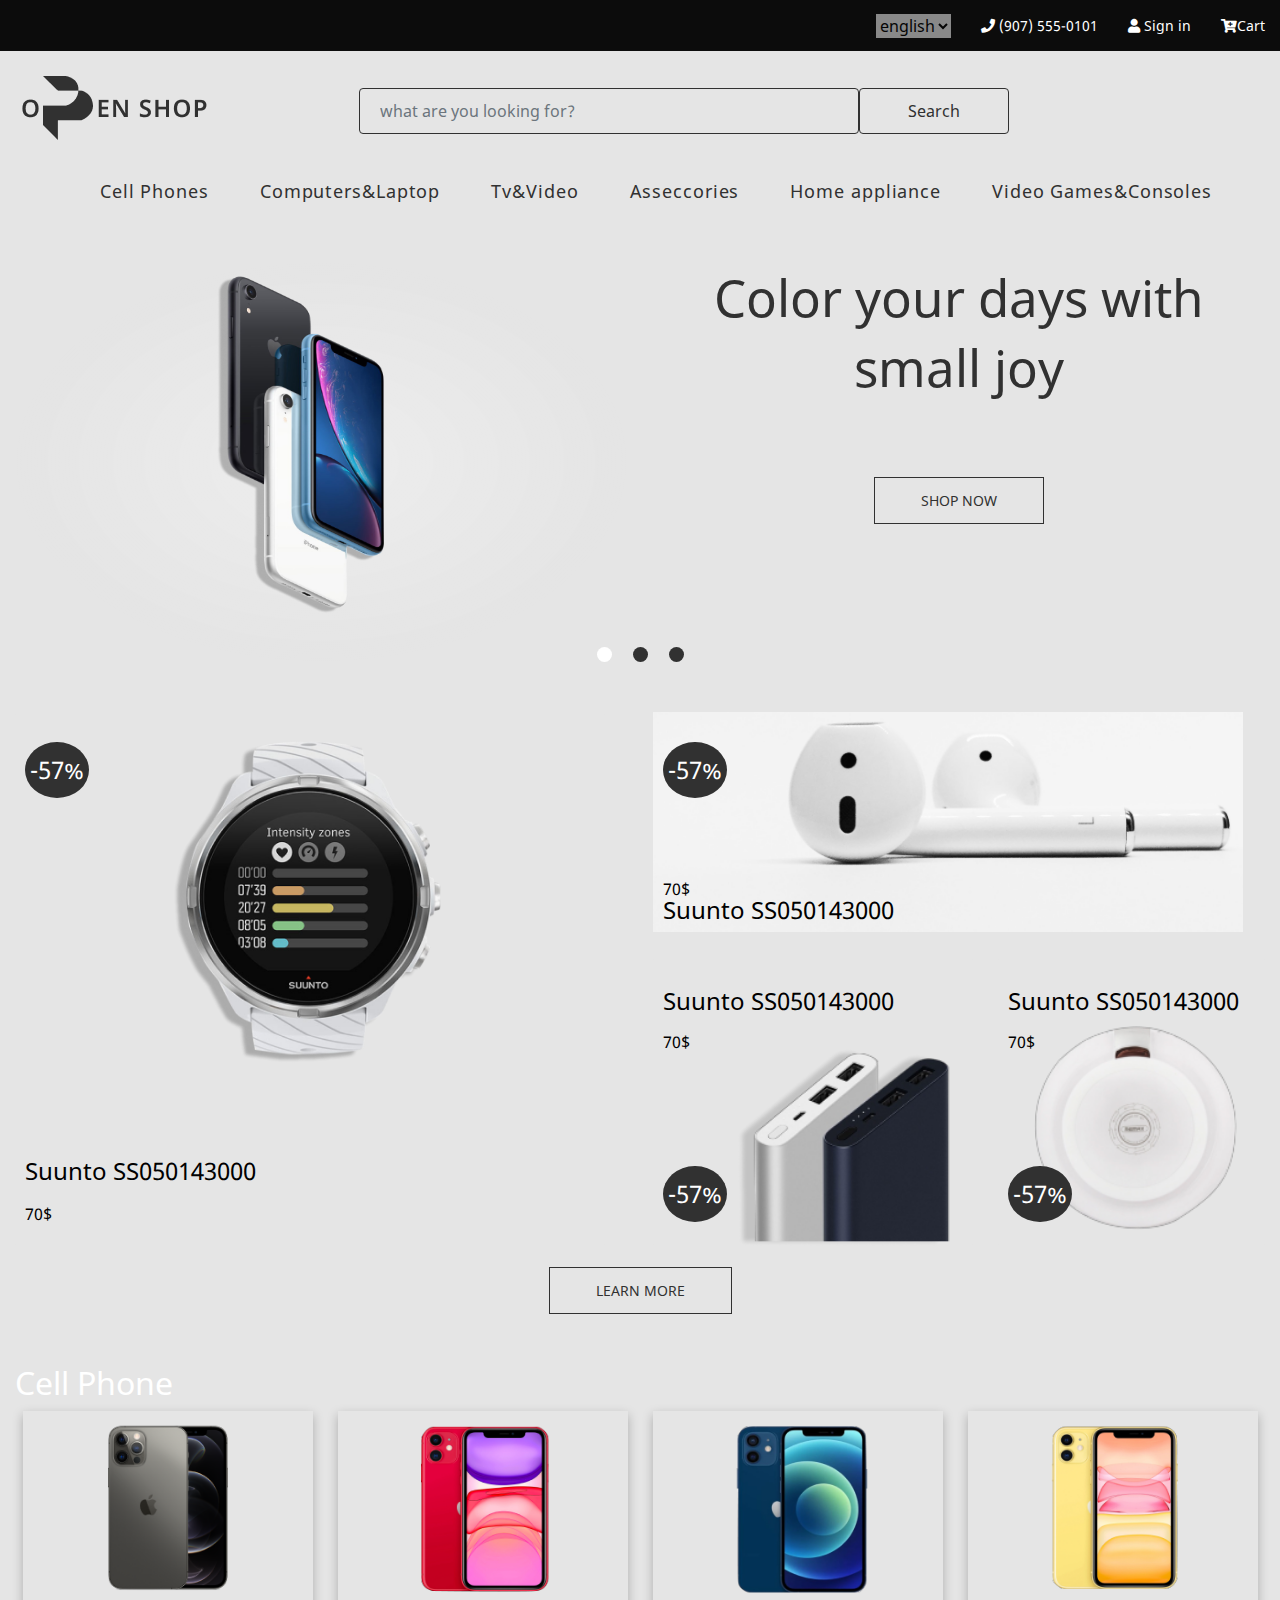
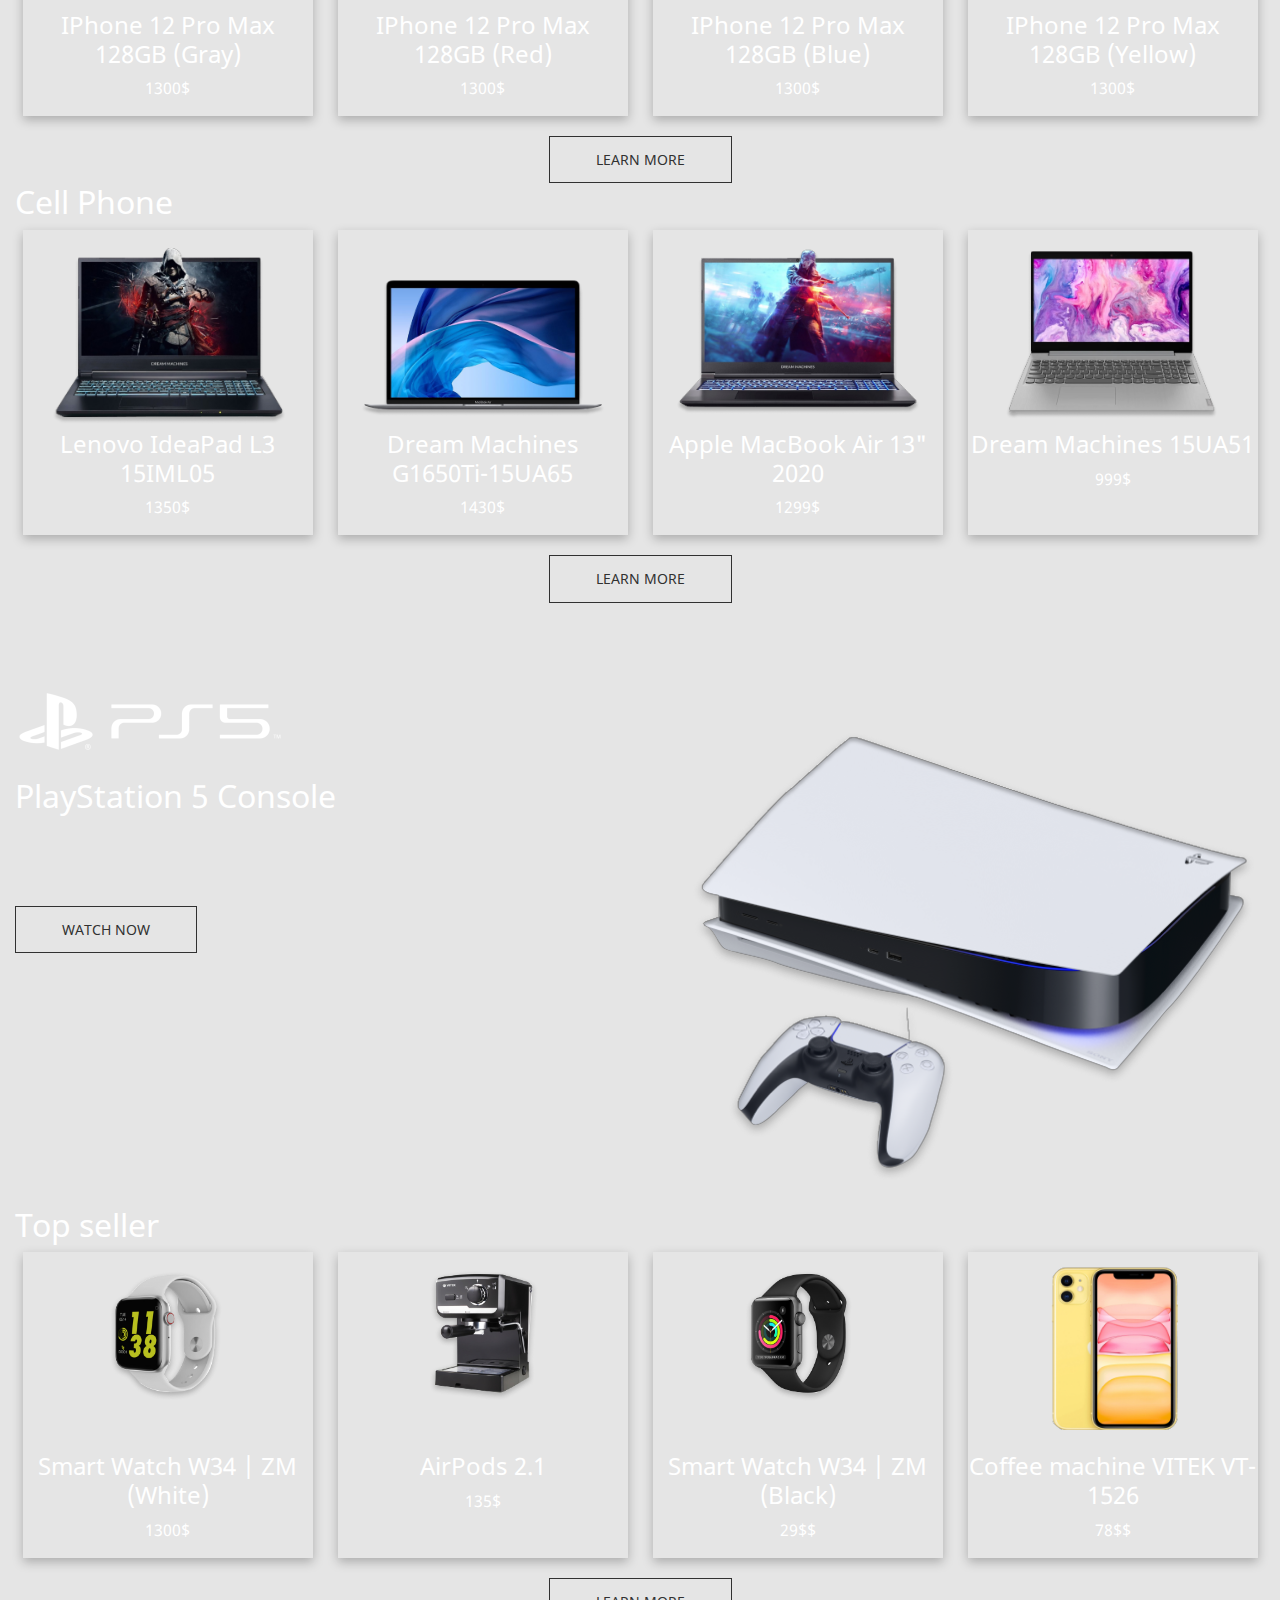
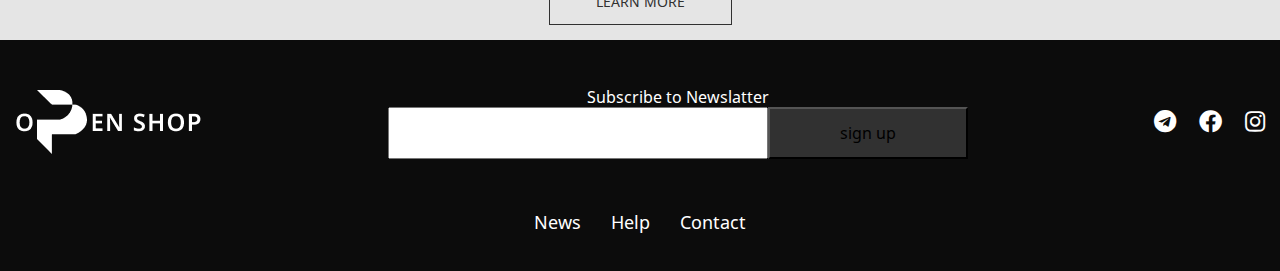
<file: index.html>
<!DOCTYPE html>
<html lang="ru">

<head>
    <meta charset="UTF-8">
    <meta http-equiv="X-UA-Compatible" content="IE=edge">
    <meta name="viewport" content="width=device-width, initial-scale=1.0">
    <title>Open shop</title>
    <link rel="stylesheet" href="libs/bootstrap.css">
    <link rel="stylesheet" href="css/sytle.css">
    <link rel="stylesheet" href="css/all.min.css">
    <link rel="stylesheet" href="css/media.css">
    <link rel="stylesheet" href="Phone.html">
</head>

<body>

    <div class="reklama">
        <div class="menu"></div>
        <div class="container">
            <ul class="rek__item">
                <li class="rek__list">
                    <select class="rek__lou" name="" id="">
                        <option value="">english</option>
                        <option value="">rus</option>
                        <option value="">uzb</option>
                    </select>
                </li>
                <li class="rek__list">
                    <a href="tel:9312665031" class="rek__link"> <i class="fas fa-phone"></i> (907) 555-0101</a>
                </li>
                <li class="rek__list">
                    <a href="#!" class="rek__link"><i class="fas fa-user"></i> Sign in </a>
                </li>
                <li class="rek__list">
                    <a href="./card.html" class="rek__link"><i class="fas fa-cart-plus"></i>Cart</a>
                </li>
            </ul>
        </div>
    </div>

    <header class="header">
        <div class="container header__container">
            <div class="header__content">
                <a href="index.html" class="header__logo"></a>
                <form class="header__form d-flex">
                    <input class="form-control header__seorch" type="search" placeholder="what are you looking for?"
                        aria-label="Search">
                    <button class="btn header__seorch-btn" type="submit">Search</button>
                </form>
            </div>
            <nav class="header__nav">
                <ul class="header__list">
                    <div class="dropdown header__dropdown ">
                        <button class="btn header__link show" type="button" id="dropdownMenuButton1"
                            data-bs-toggle="dropdown" aria-expanded="false">
                            Cell Phones
                        </button>
                        <ul class="dropdown-menu" aria-labelledby="dropdownMenuButton1">
                            <li><a class="dropdown-item" href="#">Action</a></li>
                            <li><a class="dropdown-item" href="#">Something else</a></li>
                        </ul>
                    </div>
                    <div class="dropdown header__dropdown">
                        <button class="btn header__link" type="button" id="dropdownMenuButton2"
                            data-bs-toggle="dropdown" aria-expanded="false">
                            Computers&Laptop
                        </button>
                        <ul class="dropdown-menu" aria-labelledby="dropdownMenuButton1">
                            <li><a class="dropdown-item" href="Phone.html">Phone</a></li>
                            <li><a class="dropdown-item" href="#">Another action</a></li>
                            <li><a class="dropdown-item" href="#">Another action</a></li>
                            <li><a class="dropdown-item" href="#">Something else</a></li>
                        </ul>
                    </div>
                    <div class="dropdown header__dropdown">
                        <button class="btn header__link" type="button" id="dropdownMenuButton3"
                            data-bs-toggle="dropdown" aria-expanded="false">
                            Tv&Video
                        </button>
                        <ul class="dropdown-menu" aria-labelledby="dropdownMenuButton1">
                            <li><a class="dropdown-item" href="#">Action</a></li>
                            <li><a class="dropdown-item" href="#">Another action</a></li>
                        </ul>
                    </div>
                    <div class="dropdown header__dropdown">
                        <button class="btn header__link" type="button" id="dropdownMenuButton4"
                            data-bs-toggle="dropdown" aria-expanded="false">
                            Asseccories
                        </button>
                        <ul class="dropdown-menu" aria-labelledby="dropdownMenuButton1">
                            <li><a class="dropdown-item" href="#">Action</a></li>
                            <li><a class="dropdown-item" href="#">Another action</a></li>
                            <li><a class="dropdown-item" href="#">Something el</a></li>
                        </ul>
                    </div>
                    <div class="dropdown header__dropdown">
                        <button class="btn header__link" type="button" id="dropdownMenuButton5"
                            data-bs-toggle="dropdown" aria-expanded="false">
                            Home appliance
                        </button>
                        <ul class="dropdown-menu" aria-labelledby="dropdownMenuButton1">
                            <li><a class="dropdown-item" href="#">Action</a></li>
                            <li><a class="dropdown-item" href="#">Another action</a></li>
                            <li><a class="dropdown-item" href="#">Something else</a></li>
                        </ul>
                    </div>
                    <div class="dropdown header__dropdown">
                        <button class="btn header__link" type="button" id="dropdownMenuButton6"
                            data-bs-toggle="dropdown" aria-expanded="false">
                            Video Games&Consoles
                        </button>
                        <ul class="dropdown-menu" aria-labelledby="dropdownMenuButton1">
                            <li><a class="dropdown-item" href="#">Action</a></li>
                            <li><a class="dropdown-item" href="#">Another action</a></li>
                            <li><a class="dropdown-item" href="#">Something els</a></li>
                        </ul>
                    </div>
                </ul>
            </nav>
        </div>
    </header>

    <main>
        
        
        <section class="carousel">
            <div class="container ">
                <div id="carouselExampleIndicators" class="carousel align-center text-center row slide "
                    data-bs-ride="carousel">
                    <div class="col-md-6 justify-content-md-center col-8">
                        <div class="carousel-inner">
                            <div class="carousel-item active">
                                <img src="images/carosel-tel.png" class="carousel__img d-block w-100" alt="...">
                            </div>
                            <div class="carousel-item">
                                <img src="images/carosel-wach.png" class="carousel__img d-block w-100" alt="...">
                            </div>
                            <div class="carousel-item">
                                <img src="images/carosel-tel.png" class="carousel__img d-block w-100" alt="...">
                            </div>
                        </div>
                    </div>
                    <div class="carousel-indicators carousel__indicators justify-content-center">
                        <button type="button" data-bs-target="#carouselExampleIndicators" data-bs-slide-to="0"
                            class="active carousel__indicators-dots" aria-current="true" aria-label="Slide 1"></button>
                        <button type="button" data-bs-target="#carouselExampleIndicators" data-bs-slide-to="1"
                            aria-label="Slide 2" class="carousel__indicators-dots"></button>
                        <button type="button" data-bs-target="#carouselExampleIndicators" data-bs-slide-to="2"
                            aria-label="Slide 3" class="carousel__indicators-dots"></button>
                    </div>
                    <div class="col-6">
                        <div class="carousel__titles">
                            <h1 class="carousel__title">Color your days with small joy</h1>
                            <a href="#!" class="carousel__link all-btn">SHOP NOW</a>
                        </div>
                    </div>
                </div>
            </div>
        </section>
        <section class="acsesuar">
            <div class="container">
               

                <div class="acsesuar__content">
                    <a href="#" class="acsesuar__images">
                        <img src="images/saot.png" class="acsesuar__img " alt="">
                        <span>-57%</span>
                        <h4>Suunto SS050143000</h4>
                        <p>70$</p>
                    </a>
                    <a href="#" class="acsesuar__images">
                        <img src="images/naushnik.png" class="acsesuar__img" alt="">
                        <span>-57%</span>
                        <h4>Suunto SS050143000</h4>
                        <p>70$</p>
                    </a>

                    <a href="#" class="acsesuar__images">
                        <img src="images/batareka.png" class="acsesuar__img" alt="">
                        <span>-57%</span>
                        <h4>Suunto SS050143000</h4>
                        <p>70$</p>
                    </a>
                    <a href="#" class="acsesuar__images">
                        <img src="images/poverB.png" class="acsesuar__img" alt="">
                        <span>-57%</span>
                        <h4>Suunto SS050143000</h4>
                        <p>70$</p>
                    </a>

                </div>
                <a href="#" class="acsesuar__btn all-btn">LEARN MORE</a>
            </div>
        </section>

        <section class="CellPhone">
            <div class="container">
                <h2 class="CallPhone__title">Cell Phone</h2>
                <div class="CellPhone__content">
                    <div class="CellPhone__cards">
                        <a href="#" class="CellPhone__card">
                            <img src="images/phone app (1).png" alt="">
                            <h4>IPhone 12 Pro Max 128GB (Gray)</h4>
                            <p>1300$</p>
                        </a>
                        <a href="#" class="CellPhone__card">
                            <img src="images/phone app (2).png" alt="">
                            <h4>IPhone 12 Pro Max 128GB (Red)</h4>
                            <p>1300$</p>
                        </a>
                        <a href="#" class="CellPhone__card">
                            <img src="images/phone app (3).png" alt="">
                            <h4>IPhone 12 Pro Max 128GB (Blue)</h4>
                            <p>1300$</p>
                        </a>
                        <a href="#" class="CellPhone__card">
                            <img src="images/phone app (4).png" alt="">
                            <h4>IPhone 12 Pro Max 128GB (Yellow)</h4>
                            <p>1300$</p>
                        </a>
                    </div>
                </div>
                <a href="#" class="CellPhone__btn all-btn">LEARN MORE</a>
            </div>

        </section>
        <section class="ComputersLaptop">
            <div class="container">
                <h2 class="CallPhone__title">Cell Phone</h2>
                <div class="CellPhone__cards">
                    <a href="#" class="CellPhone__card">
                        <img src="images/noutbokk (1).png" alt="">
                        <h4>Lenovo IdeaPad L3 15IML05</h4>
                        <p>1350$</p>
                    </a>
                    <a href="#" class="CellPhone__card">
                        <img src="images/noutbokk (2).png" alt="">
                        <h4>Dream Machines G1650Ti-15UA65</h4>
                        <p>1430$</p>
                    </a>
                    <a href="#" class="CellPhone__card">
                        <img src="images/noutbokk (3).png" alt="">
                        <h4>Apple MacBook Air 13" 2020</h4>
                        <p>1299$</p>
                    </a>
                    <a href="#" class="CellPhone__card">
                        <img src="images/noutbokk (4).png" alt="">
                        <h4>Dream Machines 15UA51</h4>
                        <p>999$</p>
                    </a>
                </div>
                <a href="#" class="CellPhone__btn all-btn">LEARN MORE</a>
            </div>

        </section>

        <section class="PlayStation">
            <div class="container">
                <div class="PlayStation__list">
                    <div class="PlayStation__item-left">
                        <img src="images/plestteshin title.png" alt="">
                        <h2>PlayStation 5 Console</h2>
                        <a class="all-btn" href="#">WATCH NOW</a>
                    </div>
                    <img class="PlayStation__item-pvr" src="images/paystation.png" alt="">
                </div>
            </div>
        </section>

        <section class="ComputersLaptop">
            <div class="container">
                <h2 class="CallPhone__title">Top seller</h2>
                <div class="CellPhone__cards">
                    <a href="#" class="CellPhone__card">
                        <img src="images/saotlar (1).png" alt="">
                        <h4>Smart Watch W34 | ZM (White)</h4>
                        <p>1300$</p>
                    </a>
                    <a href="#" class="CellPhone__card">
                        <img src="images/saotlar (2).png" alt="">
                        <h4>AirPods 2.1</h4>
                        <p>135$</p>
                    </a>
                    <a href="#" class="CellPhone__card">
                        <img src="images/saotlar (3).png" alt="">
                        <h4>Smart Watch W34 | ZM (Black)</h4>
                        <p>29$$</p>
                    </a>
                    <a href="#" class="CellPhone__card">
                        <img src="images/phone app (4).png" alt="">
                        <h4>Coffee machine VITEK VT-1526</h4>
                        <p>78$$</p>
                    </a>
                </div>
                <a href="#" class="CellPhone__btn all-btn">LEARN MORE</a>
            </div>

        </section>

        <section class="footer top-50px">
            <div class="container">
                <div class="footer__content text-sm-center flex-wrap d-flex align-items-center justify-content-between">
                    <a href="#" class="logo"><img src="images/Logo.png" alt=""></a>     
                    <div class="footer___wrap">
                        <p>Subscribe to Newslatter</p>
                      <form class="form" action="">
                           <input class="inp" type="text">
                           <button type="#">sign up</button>               
                      </form>
                  </div> 
                  <div class="footer__icon">
                    <i class="fab fa-telegram"></i>
                    <i class="fab fa-facebook"></i>
                    <i class="fab fa-instagram"></i>
                  </div>
                </div>

                <div class="footer__links">
                    <a href="#" class="footer__btn">News</a>
                    <a href="#" class="footer__btn">Help</a>
                    <a href="#" class="footer__btn">Contact</a>
                </div>
            </div>
        </section>

    </main>

</body>
<script src="libs/bootstrap.js"></script>

</html>
</file>
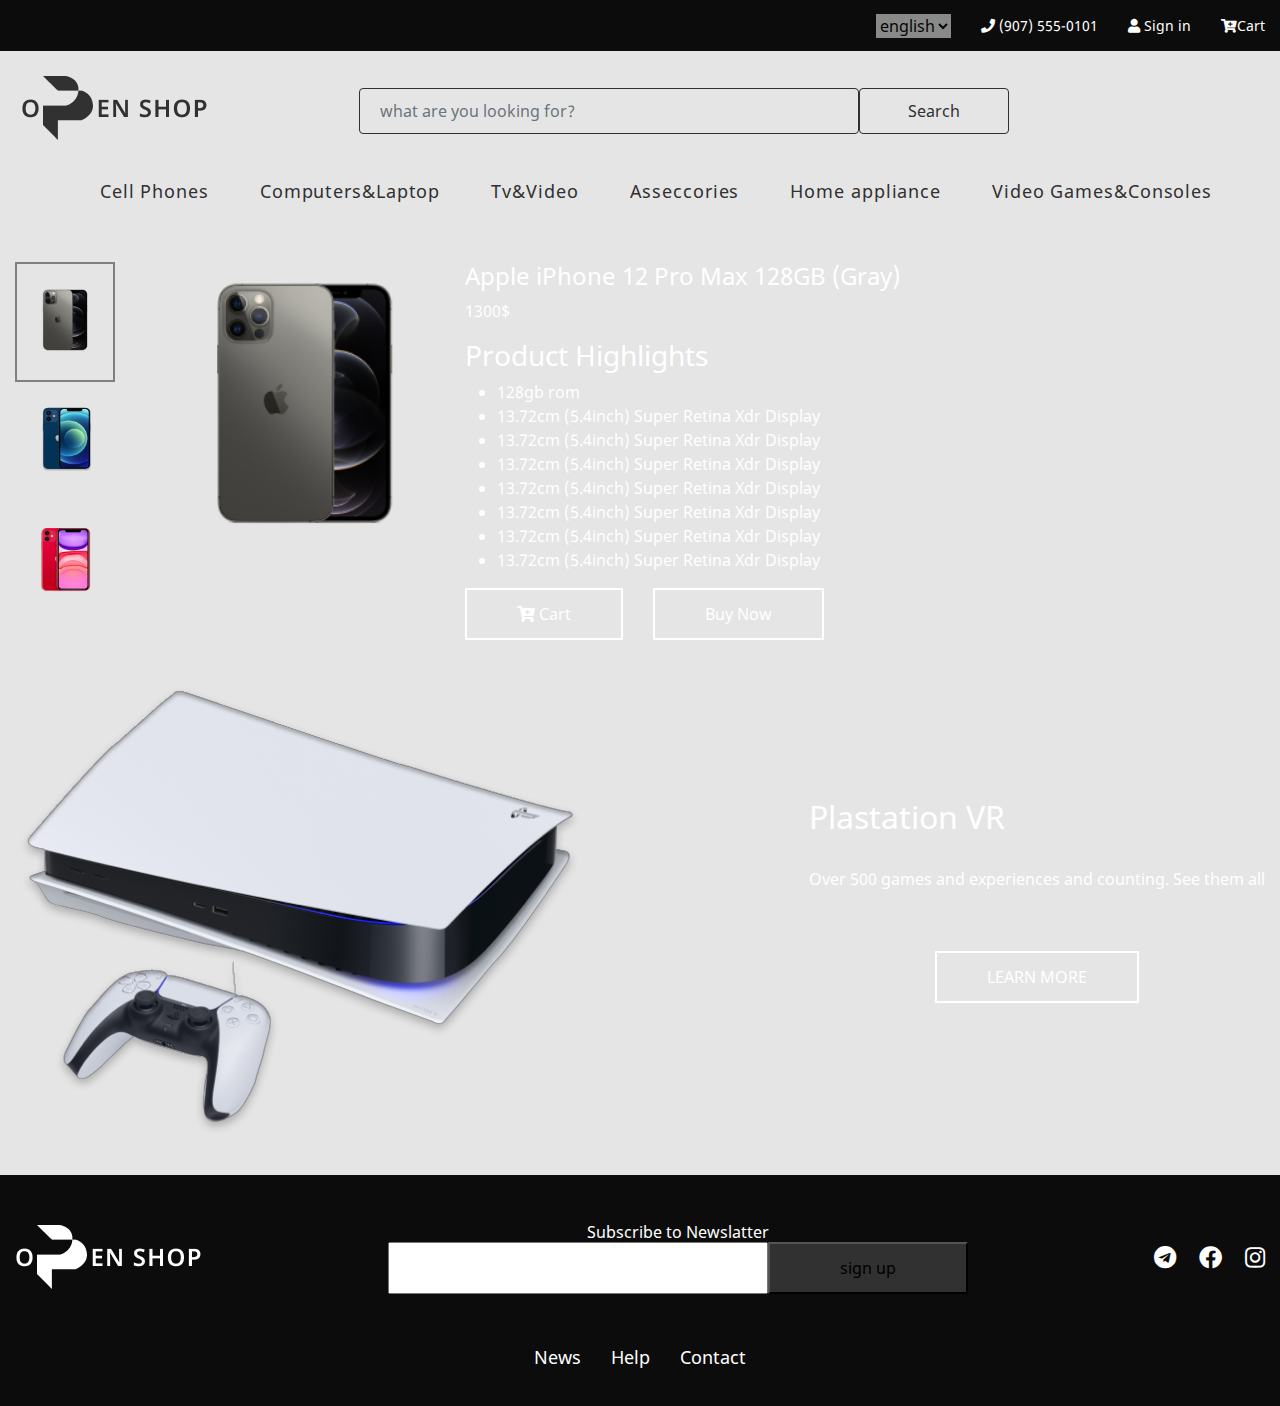
<file: card.html>
<!DOCTYPE html>
<html lang="en">
<head>
    <meta charset="UTF-8">
    <meta name="viewport" content="width=device-width, initial-scale=1.0">
    <title>Document</title>
    <link rel="stylesheet" href="libs/bootstrap.css">
    <link rel="stylesheet" href="css/sytle.css">
    <link rel="stylesheet" href="css/all.min.css">
    <link rel="stylesheet" href="css/media.css">
    <link rel="stylesheet" href="Phone.html">
</head>
<body>
    <div class="reklama">
        <div class="menu"></div>
        <div class="container">
            <ul class="rek__item">
                <li class="rek__list">
                    <select class="rek__lou" name="" id="">
                        <option value="">english</option>
                        <option value="">rus</option>
                        <option value="">uzb</option>
                    </select>
                </li>
                <li class="rek__list">
                    <a href="tel:9312665031" class="rek__link"> <i class="fas fa-phone"></i> (907) 555-0101</a>
                </li>
                <li class="rek__list">
                    <a href="#!" class="rek__link"><i class="fas fa-user"></i> Sign in </a>
                </li>
                <li class="rek__list">
                    <a href="#!" class="rek__link"><i class="fas fa-cart-plus"></i>Cart</a>
                </li>
            </ul>
        </div>
    </div>

    <header class="header">
        <div class="container header__container">
            <div class="header__content">
                <a href="index.html" class="header__logo"></a>
                <form class="header__form d-flex">
                    <input class="form-control header__seorch" type="search" placeholder="what are you looking for?"
                        aria-label="Search">
                    <button class="btn header__seorch-btn" type="submit">Search</button>
                </form>
            </div>


            <nav class="header__nav">
                <ul class="header__list">
                    <div class="dropdown header__dropdown ">
                        <button class="btn header__link show" type="button" id="dropdownMenuButton1"
                            data-bs-toggle="dropdown" aria-expanded="false">
                            Cell Phones
                        </button>
                        <ul class="dropdown-menu" aria-labelledby="dropdownMenuButton1">
                            <li><a class="dropdown-item" href="#">Action</a></li>
                            <li><a class="dropdown-item" href="#">Something else</a></li>
                        </ul>
                    </div>
                    <div class="dropdown header__dropdown">
                        <button class="btn header__link" type="button" id="dropdownMenuButton2"
                            data-bs-toggle="dropdown" aria-expanded="false">
                            Computers&Laptop
                        </button>
                        <ul class="dropdown-menu" aria-labelledby="dropdownMenuButton1">
                            <li><a class="dropdown-item" href="Phone.html">Phone</a></li>
                            <li><a class="dropdown-item" href="#">Another action</a></li>
                            <li><a class="dropdown-item" href="#">Another action</a></li>
                            <li><a class="dropdown-item" href="#">Something else</a></li>
                        </ul>
                    </div>
                    <div class="dropdown header__dropdown">
                        <button class="btn header__link" type="button" id="dropdownMenuButton3"
                            data-bs-toggle="dropdown" aria-expanded="false">
                            Tv&Video
                        </button>
                        <ul class="dropdown-menu" aria-labelledby="dropdownMenuButton1">
                            <li><a class="dropdown-item" href="#">Action</a></li>
                            <li><a class="dropdown-item" href="#">Another action</a></li>
                        </ul>
                    </div>
                    <div class="dropdown header__dropdown">
                        <button class="btn header__link" type="button" id="dropdownMenuButton4"
                            data-bs-toggle="dropdown" aria-expanded="false">
                            Asseccories
                        </button>
                        <ul class="dropdown-menu" aria-labelledby="dropdownMenuButton1">
                            <li><a class="dropdown-item" href="#">Action</a></li>
                            <li><a class="dropdown-item" href="#">Another action</a></li>
                            <li><a class="dropdown-item" href="#">Something el</a></li>
                        </ul>
                    </div>
                    <div class="dropdown header__dropdown">
                        <button class="btn header__link" type="button" id="dropdownMenuButton5"
                            data-bs-toggle="dropdown" aria-expanded="false">
                            Home appliance
                        </button>
                        <ul class="dropdown-menu" aria-labelledby="dropdownMenuButton1">
                            <li><a class="dropdown-item" href="#">Action</a></li>
                            <li><a class="dropdown-item" href="#">Another action</a></li>
                            <li><a class="dropdown-item" href="#">Something else</a></li>
                        </ul>
                    </div>
                    <div class="dropdown header__dropdown">
                        <button class="btn header__link" type="button" id="dropdownMenuButton6"
                            data-bs-toggle="dropdown" aria-expanded="false">
                            Video Games&Consoles
                        </button>
                        <ul class="dropdown-menu" aria-labelledby="dropdownMenuButton1">
                            <li><a class="dropdown-item" href="#">Action</a></li>
                            <li><a class="dropdown-item" href="#">Another action</a></li>
                            <li><a class="dropdown-item" href="#">Something els</a></li>
                        </ul>
                    </div>
                </ul>
            </nav>
        </div>
    </header>

    <main>
        <section class="korzinka">
            <div class="container korzinka_content"> 
                <div class="korzinka_left">
                    <div class="left_img">
                        <img src="images/phone (4).png" alt="">
                        <img src="images/phone (2).png" alt="">
                        <img src="images/phone (1).png" alt="">
                    </div>
                    <img class="iphoneB" src="images/phone (4).png" alt="">
                </div>

                <div class="korzinka_right">
                    <h4>Apple iPhone 12 Pro Max 128GB (Gray)</h4>
                    <p>1300$</p>
                    <h3>Product Highlights</h3>

                    <ul>
                        <li>128gb rom</li>
                        <li>13.72cm (5.4inch) Super Retina Xdr Display</li>
                        <li>13.72cm (5.4inch) Super Retina Xdr Display</li>
                        <li>13.72cm (5.4inch) Super Retina Xdr Display</li>
                        <li>13.72cm (5.4inch) Super Retina Xdr Display</li>
                        <li>13.72cm (5.4inch) Super Retina Xdr Display</li>
                        <li>13.72cm (5.4inch) Super Retina Xdr Display</li>
                        <li>13.72cm (5.4inch) Super Retina Xdr Display</li>
                    </ul>

                    <div class="korzinka_btn">
                        <button><i class="fas fa-cart-plus"></i> Cart</button>
                        <button>Buy Now</button>
                    </div>
                </div>
            </div>
        </section>

        <section class="psvr">
            <div class="container">
              <img src="./images/paystation.png" alt="" />
              <div class="ps_vr_right">
                <h2>Plastation VR</h2>
                <p>Over 500 games and experiences and counting. See them all</p>
                <div class="korzinka_btn">
                  <button>LEARN MORE</button>
                </div>
              </div>
            </div>
          </section>

          <section class="footer top-50px">
            <div class="container">
                <div class="footer__content text-sm-center flex-wrap d-flex align-items-center justify-content-between">
                    <a href="#" class="logo"><img src="images/Logo.png" alt=""></a>     
                    <div class="footer___wrap">
                        <p>Subscribe to Newslatter</p>
                      <form class="form" action="">
                           <input class="inp" type="text">
                           <button type="#">sign up</button>               
                      </form>
                  </div> 
                  <div class="footer__icon">
                    <i class="fab fa-telegram"></i>
                    <i class="fab fa-facebook"></i>
                    <i class="fab fa-instagram"></i>
                  </div>
                </div>

                <div class="footer__links">
                    <a href="#" class="footer__btn">News</a>
                    <a href="#" class="footer__btn">Help</a>
                    <a href="#" class="footer__btn">Contact</a>
                </div>
            </div>
        </section>
    </main>
</body>
</html>
</file>
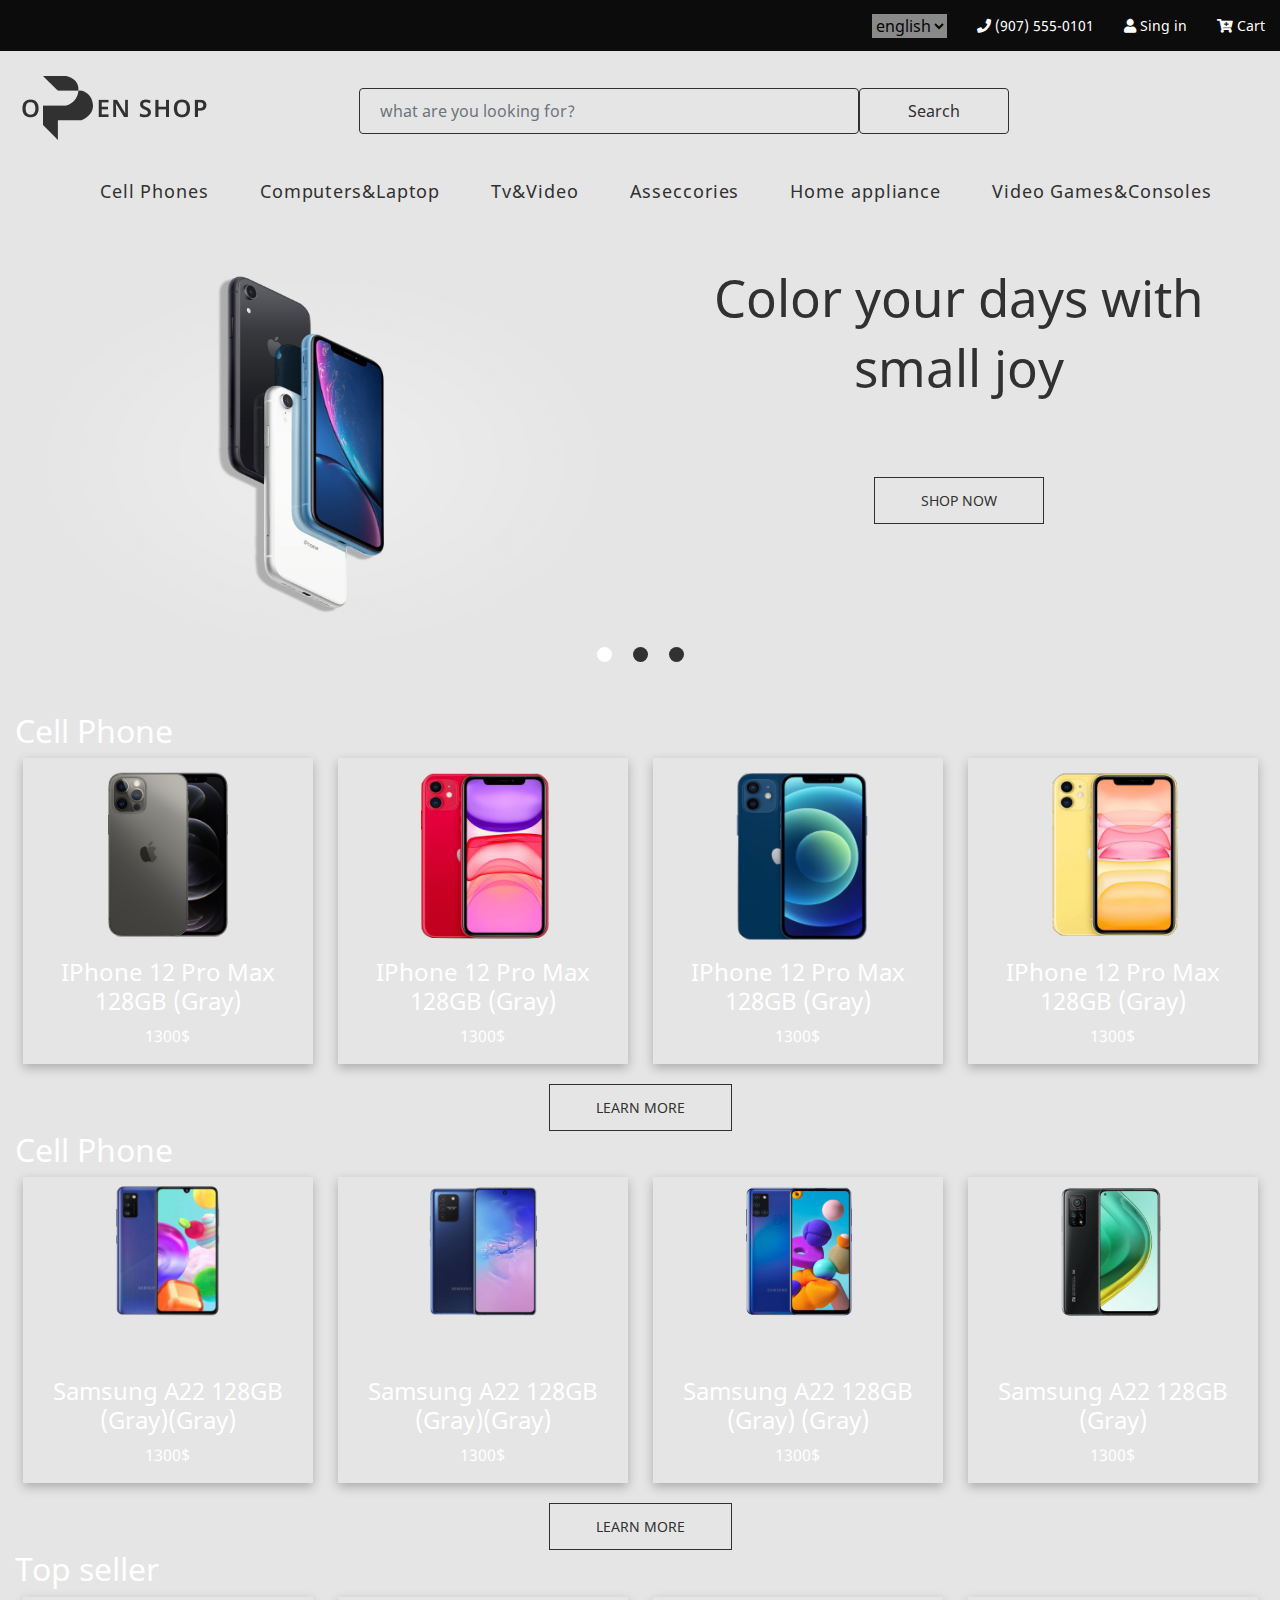
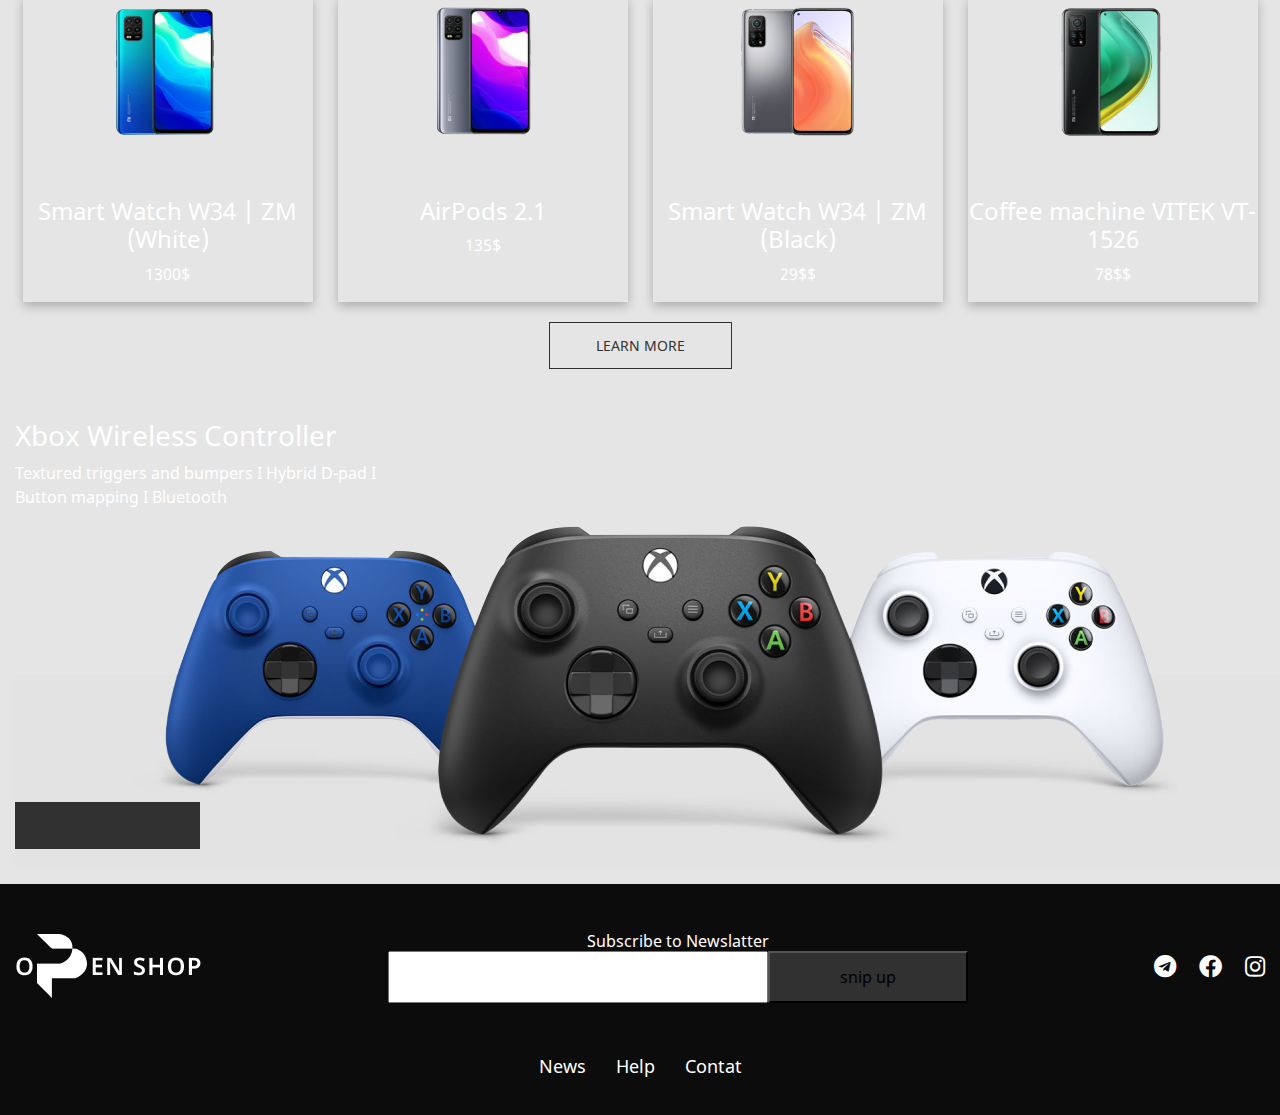
<file: Phone.html>
<!DOCTYPE html>
<html lang="ru">
<head>
    <meta charset="UTF-8">
    <meta http-equiv="X-UA-Compatible" content="IE=edge">
    <meta name="viewport" content="width=device-width, initial-scale=1.0">
    <title>Phone</title>
    <link rel="stylesheet" href="libs/bootstrap.css">
    <link rel="stylesheet" href="css/sytle.css">
    <link rel="stylesheet" href="css/all.min.css">
    <link rel="stylesheet" href="css/media.css">
    <link rel="stylesheet" href="index.html">
</head>

<body>
    <div class="reklama">
        <div class="menu"></div>
        <div class="container">
            <ul class="rek__item">
                <li class="rek__list">
                    <select class="rek__lou" name="" id="">
                        <option value="">english</option>
                        <option value="">russ</option>
                        <option value="">uzb</option>
                    </select>
                </li>
                <li class="rek__list">
                    <a href="tel:9312665031" class="rek__link"> <i class="fas fa-phone"></i> (907) 555-0101</a>
                </li>
                <li class="rek__list">
                    <a href="#!" class="rek__link"><i class="fas fa-user"></i> Sing in </a>
                </li>
                <li class="rek__list">
                    <a href="#!" class="rek__link"><i class="fas fa-cart-plus"></i> Cart</a>
                </li>
            </ul>
        </div>
    </div>

    <header class="header">
        <div class="container header__container">
            <div class="header__content">
                <a href="index.html" class="header__logo"></a>
                <form class="header__form d-flex">
                    <input class="form-control header__seorch" type="search" placeholder="what are you looking for?"
                        aria-label="Search">
                    <button class="btn header__seorch-btn" type="submit">Search</button>
                </form>
            </div>
            <nav class="header__nav">
                <ul class="header__list">
                    <div class="dropdown header__dropdown ">
                        <button class="btn header__link show" type="button" id="dropdownMenuButton1"
                            data-bs-toggle="dropdown" aria-expanded="false">
                            Cell Phones
                        </button>
                        <ul class="dropdown-menu" aria-labelledby="dropdownMenuButton1">
                            <li><a class="dropdown-item" href="#">Action</a></li>
                            <li><a class="dropdown-item" href="#">Something else</a></li>
                        </ul>
                    </div>
                    <div class="dropdown header__dropdown">
                        <button class="btn header__link" type="button" id="dropdownMenuButton2"
                            data-bs-toggle="dropdown" aria-expanded="false">
                            Computers&Laptop
                        </button>
                        <ul class="dropdown-menu" aria-labelledby="dropdownMenuButton1">
                            <li><a class="dropdown-item" href="Phone.html">Phone</a></li>
                            <li><a class="dropdown-item" href="#">Another action</a></li>
                            <li><a class="dropdown-item" href="#">Another action</a></li>
                            <li><a class="dropdown-item" href="#">Something else</a></li>
                        </ul>
                    </div>
                    <div class="dropdown header__dropdown">
                        <button class="btn header__link" type="button" id="dropdownMenuButton3"
                            data-bs-toggle="dropdown" aria-expanded="false">
                            Tv&Video
                        </button>
                        <ul class="dropdown-menu" aria-labelledby="dropdownMenuButton1">
                            <li><a class="dropdown-item" href="#">Action</a></li>
                            <li><a class="dropdown-item" href="#">Another action</a></li>
                        </ul>
                    </div>
                    <div class="dropdown header__dropdown">
                        <button class="btn header__link" type="button" id="dropdownMenuButton4"
                            data-bs-toggle="dropdown" aria-expanded="false">
                            Asseccories
                        </button>
                        <ul class="dropdown-menu" aria-labelledby="dropdownMenuButton1">
                            <li><a class="dropdown-item" href="#">Action</a></li>
                            <li><a class="dropdown-item" href="#">Another action</a></li>
                            <li><a class="dropdown-item" href="#">Something el</a></li>
                        </ul>
                    </div>
                    <div class="dropdown header__dropdown">
                        <button class="btn header__link" type="button" id="dropdownMenuButton5"
                            data-bs-toggle="dropdown" aria-expanded="false">
                            Home appliance
                        </button>
                        <ul class="dropdown-menu" aria-labelledby="dropdownMenuButton1">
                            <li><a class="dropdown-item" href="#">Action</a></li>
                            <li><a class="dropdown-item" href="#">Another action</a></li>
                            <li><a class="dropdown-item" href="#">Something else</a></li>
                        </ul>
                    </div>
                    <div class="dropdown header__dropdown">
                        <button class="btn header__link" type="button" id="dropdownMenuButton6"
                            data-bs-toggle="dropdown" aria-expanded="false">
                            Video Games&Consoles
                        </button>
                        <ul class="dropdown-menu" aria-labelledby="dropdownMenuButton1">
                            <li><a class="dropdown-item" href="#">Action</a></li>
                            <li><a class="dropdown-item" href="#">Another action</a></li>
                            <li><a class="dropdown-item" href="#">Something els</a></li>
                        </ul>
                    </div>
                </ul>
            </nav>
        </div>
    </header>

    <main>
        <section class="carousel">
            <div class="container ">
                <div id="carouselExampleIndicators" class="carousel align-center text-center row slide "
                    data-bs-ride="carousel">
                    <div class="col-md-6 justify-content-md-center col-8">
                        <div class="carousel-inner">
                            <div class="carousel-item active">
                                <img src="images/carosel-tel.png" class="carousel__img d-block w-100" alt="...">
                            </div>
                            <div class="carousel-item">
                                <img src="images/carosel-wach.png" class="carousel__img d-block w-100" alt="...">
                            </div>
                            <div class="carousel-item">
                                <img src="images/carosel-tel.png" class="carousel__img d-block w-100" alt="...">
                            </div>
                        </div>
                    </div>
                    <div class="carousel-indicators carousel__indicators justify-content-center">
                        <button type="button" data-bs-target="#carouselExampleIndicators" data-bs-slide-to="0"
                            class="active carousel__indicators-dots" aria-current="true" aria-label="Slide 1"></button>
                        <button type="button" data-bs-target="#carouselExampleIndicators" data-bs-slide-to="1"
                            aria-label="Slide 2" class="carousel__indicators-dots"></button>
                        <button type="button" data-bs-target="#carouselExampleIndicators" data-bs-slide-to="2"
                            aria-label="Slide 3" class="carousel__indicators-dots"></button>
                    </div>
                    <div class="col-6">
                        <div class="carousel__titles">
                            <h1 class="carousel__title">Color your days with small joy</h1>
                            <a href="#!" class="carousel__link all-btn">SHOP NOW</a>
                        </div>
                    </div>
                </div>
            </div>
        </section>

        <section class="CellPhone">
            <div class="container">
                <h2 class="CallPhone__title">Cell Phone</h2>
                <div class="CellPhone__content">
                    <div class="CellPhone__cards">
                        <a href="#" class="CellPhone__card">
                            <img src="images/phone app (1).png" alt="">
                            <h4>IPhone 12 Pro Max 128GB (Gray)</h4>
                            <p>1300$</p>
                        </a>
                        <a href="#" class="CellPhone__card">
                            <img src="images/phone app (2).png" alt="">
                            <h4>IPhone 12 Pro Max 128GB (Gray)</h4>
                            <p>1300$</p>
                        </a>
                        <a href="#" class="CellPhone__card">
                            <img src="images/phone app (3).png" alt="">
                            <h4>IPhone 12 Pro Max 128GB (Gray)</h4>
                            <p>1300$</p>
                        </a>
                        <a href="#" class="CellPhone__card">
                            <img src="images/phone app (4).png" alt="">
                            <h4>IPhone 12 Pro Max 128GB (Gray)</h4>
                            <p>1300$</p>
                        </a>
                    </div>
                </div>
                <a href="#" class="CellPhone__btn all-btn">LEARN MORE</a>
            </div>

        </section>
        
        <section class="ComputersLaptop">
            <div class="container">
                <h2 class="CallPhone__title">Cell Phone</h2>
                <div class="CellPhone__cards">
                    <a href="#" class="CellPhone__card">
                        <img src="images/samsung a 52 (1).png" alt="">
                        <h4>Samsung A22 128GB (Gray)(Gray)</h4>
                        <p>1300$</p>
                    </a>
                    <a href="#" class="CellPhone__card">
                        <img src="images/samsung a 52 (2).png" alt="">
                        <h4>Samsung A22 128GB (Gray)(Gray)</h4>
                        <p>1300$</p>
                    </a>
                    <a href="#" class="CellPhone__card">
                        <img src="images/samsung a 52 (3).png" alt="">
                        <h4>Samsung A22 128GB (Gray) (Gray)</h4>
                        <p>1300$</p>
                    </a>
                    <a href="#" class="CellPhone__card">
                        <img src="images/samsung s22 (4).png" alt="">
                        <h4>Samsung A22 128GB (Gray)</h4>
                        <p>1300$</p>
                    </a>
                </div>
                <a href="#" class="CellPhone__btn all-btn">LEARN MORE</a>
            </div>

        </section>

        <section class="ComputersLaptop">
            <div class="container">
                <h2 class="CallPhone__title">Top seller</h2>
                <div class="CellPhone__cards">
                    <a href="#" class="CellPhone__card">
                        <img src="images/samsung s22 (1).png" alt="">
                        <h4>Smart Watch W34 | ZM (White)</h4>
                        <p>1300$</p>
                    </a>
                    <a href="#" class="CellPhone__card">
                        <img src="images/samsung s22 (2).png" alt="">
                        <h4>AirPods 2.1</h4>
                        <p>135$</p>
                    </a>
                    <a href="#" class="CellPhone__card">
                        <img src="images/samsung s22 (3).png" alt="">
                        <h4>Smart Watch W34 | ZM (Black)</h4>
                        <p>29$$</p>
                    </a>
                    <a href="#" class="CellPhone__card">
                        <img src="images/samsung s22 (4).png" alt="">
                        <h4>Coffee machine VITEK VT-1526</h4>
                        <p>78$$</p>
                    </a>
                </div>
                <a href="#" class="CellPhone__btn all-btn">LEARN MORE</a>
            </div>

        </section>

        <section class="controller">      
                <div class="container">     
                    <div class="content__controller">
                        <h3 class="controller__title">Xbox Wireless Controller</h3>
                        <p class="controller__tex">Textured triggers and bumpers I Hybrid D-pad I Button mapping I Bluetooth</p>
                    </div>
                    <img class="controller__banner" src="images/pult.png" alt="">
                    <a href="#" class="controller__btn all-btn">ADD TO CART</a>
                </div>
        </section>

        <section class="footer top-50px">
            <div class="container">
                <div class="footer__content text-sm-center flex-wrap d-flex align-items-center justify-content-between">
                    <a href="#" class="logo"><img src="images/Logo.png" alt=""></a>     
                    <div class="footer___wrap">
                        <p>Subscribe to Newslatter</p>
                      <form class="form" action="">
                           <input class="inp" type="text">
                           <button type="#">snip up</button>               
                      </form>
                  </div> 
                  <div class="footer__icon">
                    <i class="fab fa-telegram"></i>
                    <i class="fab fa-facebook"></i>
                    <i class="fab fa-instagram"></i>
                  </div>
                </div>

                <div class="footer__links">
                    <a href="#" class="footer__btn">News</a>
                    <a href="#" class="footer__btn">Help</a>
                    <a href="#" class="footer__btn">Contat</a>
                </div>
            </div>
        </section>

    </main>
</body>
<script src="libs/bootstrap.js"></script>

</html>
</file>
<file: css/sytle.css>
@import url(shrift.css);

* {
    margin: 0;
    padding: 0;
    box-sizing: border-box;
    scroll-behavior: smooth !important;
}

.container {
    max-width: 1290px;
    width: 100%;
    padding: 0 15px;
    margin: 0 auto;
}

:root {
    --Noto_s: "Noto_Sans_R";
    --body: #e5e5e5;
    --text: #313131;
    --dots: #313131;
    --dost-active: #fff;
    --color: #313131;
}

li {
    list-style: none;
}

a {
    text-decoration: none;
}


body {
    background: var(--body);
    font-family: var(--Noto_s);
}

/* rek start */

.reklama {
    background: #0C0C0C;
}



.rek__item {
    display: flex;
    justify-content: end;
    align-items: center;
    column-gap: 30px;
}

.rek__link {
    display: block;
    font-size: 14px;
    color: #fff;
    padding: 15px 0;
}

.rek__lou {
    outline: none;
    border: none;
    opacity: 0.55;
}

/* rek end */

/* hedaer start */

.header__nav {
    margin-bottom: 50px;
}


.header__logo::before {
    content: url(../images/Logo\ white.png);
}

.header__seorch {
    max-width: 260px;
    width: 100%;
    background: none;
    border: 1px solid var(--text);
}

.header__seorch-but {
    padding: 15px 10px;
    background: none;
    border: 1px solid #fff;
    color: #fff;
}

.header__content {
    display: flex;
    align-items: center;
    justify-content: space-around;
    margin: 25px 0;
}

.header__seorch-btn {
    max-width: 150px;
    width: 100%;
    color: var(--text);
    border: 1px solid var(--text);
}

.header__seorch {
    max-width: 500px;
    padding: 10px 20px;
}

.header__form {
    max-width: 900px;
    width: 100%;
}

.header__logo {
    margin-right: 140px;
}

.header__list {
    display: flex;
    align-items: center;
    justify-content: center;
    column-gap: 25px;
}

.header__link {
    font-size: 18px;
    color: var(--text);
    font-weight: 400;
    letter-spacing: 0.05em;
    position: relative;
    display: flex;
    justify-content: center;
    transition: .5s !important;
}

.header__link::after {
    content: "";
    position: absolute;
    bottom: 0px;
    width: 0px;
    height: 1px;
    background: var(--text);
    display: flex;
    transition: .5s;
}



.header__link:hover::after {
    width: 100% !important;
    color: var(--text) !important;
}

.center__list {
    justify-content: center;
}


/* hedaer end */

/* carousel start */

.carousel__img {
    max-height: 400px;
    box-shadow: (-10px 5px 3px rgba(0, 0, 0, 0.25));
    background: radial-gradient(50% 50% at 50% 50%, rgba(255, 255, 255, 0.35) 0%, rgba(255, 255, 255, 0) 100%);
}

.carousel {
    margin-bottom: 50px;
}

.carousel__title {
    font-size: 4vw;
    line-height: 70px;
    text-align: center;
    color: var(--text);
    margin-bottom: 75px;
    z-index: 1;
}

.all-btn {
    padding: 12px 46px;
    border: 1px solid var(--text);
    color: var(--text);
    font-size: 1.1vw;
    display: inline-block;
    max-width: max-content;
}

.all-btn:hover {
    color: #000;
    background: var(--text);
    transition: .5ms;
}

.carousel__indicators {
    margin: 0 auto !important;
    gap: 15px;
    display: flex;
}

.carousel__titles {
    text-align: center;
}

.carousel__indicators-dots {
    width: 15px !important;
    height: 15px !important;
    border-radius: 50% !important;
    background: var(--dots) !important;
    border: unset !important;
    opacity: 1 !important;
    background: var(--dots);
}

.carousel__indicators-dots.active {
    background: var(--dost-active) !important;
}

.btn {
    box-shadow: unset !important;
}

.btn:hover {
    color: #fff;
}

.dropdown-menu.show {
    position: absolute;
    top: 15px;
    transform: scale(1.2);
    transform: translateY(-100px);
    border-radius: 0;
    transition: .9s;
    background-color: rgb(rgb(112, 105, 105)) !important;
    animation: matrix 2s linear infinite alternate;
}

@keyframes matrix {
    0% {
        border-radius: 5%;

    }

    100% {
        border-radius: 15%;
    }
}

/* carousel end */

/* acsesuar start */



.acsesuar__content {
    display: flex;
    column-gap: 15px;
}

.acsesuar__images {
    background: #e5e5e5;
    position: relative;
    max-width: 590px;
    width: 100%;
    display: inline-block;
    color: #000 !important;
    transition: .5s;
    border-radius: 4px;
}

.acsesuar__images:nth-child(1) {
    grid-column: span 6;
    grid-row: span 2;
    grid-area: lg;
}

.acsesuar__images:nth-child(2) {
    grid-row: span 2;
    grid-column: span 6;
    grid-area: sm;
}



.acsesuar__content {
    gap: 25px;
    display: grid;
    grid-template-areas:
        'lg lg sm sm'
        'lg lg md1 md';
}

.acsesuar__images span {
    font-size: 1.9vw;
}

.acsesuar__images:nth-child(1) span,
.acsesuar__images:nth-child(2) span {
    position: absolute;
    top: 30px;
    left: 10px;
    border-radius: 50%;
    padding: 10px 5px;
    background: #313131;
    color: #fff;
    display: block;
}

.acsesuar__images:nth-child(3) span,
.acsesuar__images:nth-child(4) span {
    position: absolute;
    color: #fff;
    bottom: 25px;
    padding: 10px 5px;
    border-radius: 50%;
    background: #313131;
    left: 10px;
}


.acsesuar__images:nth-child(1) p {
    position: absolute;
    bottom: 5px;
    left: 10px;
}

.acsesuar__images:nth-child(2) p {
    position: absolute;
    bottom: 15px;
    left: 10px;
}

.acsesuar__images:nth-child(3) p,
.acsesuar__images:nth-child(4) p {
    position: absolute;
    top: 25%;
    left: 10px;
}

.acsesuar__images:nth-child(1) h4 {
    position: absolute;
    bottom: 20%;
    left: 10px;
}

.acsesuar__images:nth-child(2) h4 {
    position: absolute;
    bottom: 14%;
    left: 10px;
}

.acsesuar__images:nth-child(3) h4,
.acsesuar__images:nth-child(4) h4 {
    position: absolute;
    top: 6%;
    left: 10px;
}


.acsesuar__img {
    width: 100%;
}

.acsesuar__images h4 {
    position: absolute;
    top: 83%;
    font-size: 1.9vw;
}

.acsesuar__images:nth-child(3) h4,
.acsesuar__images:nth-child(4) h4 {
    position: absolute;
    top: 10%;
}

.acsesuar {
    margin-bottom: 50px;
}

.acsesuar__btn {
    margin: 30px auto 0;
    text-align: center;
    margin-top: 20px;
}


.acsesuar .container {
    text-align: center;
}



/* acsesuar end */

/* ------------------CellPhone__card   start*/

.CellPhone__card {
    max-width: 290px;
    width: 100%;
    text-align: center;
    color: #fff;
    position: relative;
}

.CellPhone__card:hover {
    color: #fff !important;
}

.CellPhone__cards {
    display: flex;
    flex-wrap: wrap;
    justify-content: center;
    gap: 25px;

}

.CellPhone__card img {
    height: 200px;
}

.CallPhone__title {
    color: #fff;
}

.CellPhone .container .CellPhone__content {
    text-align: center;
}

.CellPhone__btn {
    margin-left: auto;
    margin-right: auto;
    max-width: max-content;
    display: block;
    margin-top: 20px;
}

.CellPhone__card::before {
    position: absolute;
    content: '';
    width: 0%;
    height: 2px;
    background: #fff;
    bottom: 0;
    left: 0;
    transition: .5s;
}

.CellPhone__card:hover::before {
    width: 100%;
}

/* ------------------CellPhone__card   end*/


/* ---------------------PlayStation start */

.PlayStation__item-left a {
    margin-top: 83px;
}

.PlayStation__item-left h2 {
    margin-top: 20px;
}

.CellPhone__card {
    box-shadow: 0px 4px 10px 0px #00000040;
}

.PlayStation__list {
    display: flex;
    justify-content: space-between;
    margin-top: 83px;
}



.PlayStation__item-left img {
    width: 270px;
}

.PlayStation__item-left h2 {
    color: #fff !important;
}

/* ---------------------PlayStation end  */

/* ----------------------controller start */

.controller{ 
    position: relative;
    width: 100%;
}

.content__controller {
    position: absolute;
    top: 50px;
    color: #fff;
    width: 400px;
    flex-wrap: wrap;
}

.controller__btn {
    position: absolute;
    bottom: 20px;
    background: #313131;
}




/* ----------------------controller end */

/* ------------------------footer start */

.footer___wrap p {
    margin-bottom: -2px;
    color: #fff;
}

.fab {
    color: #fff;
    font-size: 23px;
}

.footer__icon {
    display: flex;
    column-gap: 23px;
}

.footer___wrap button {
    background: #313131;
    padding: 12px 25px;
    outline: unset;
    max-width: 200px;
    width: 100%;

}

.footer___wrap input {
    max-width: 420px;
    padding: 12px 0;
    width: 100%;
}

.form {
    display: flex;
    width: 580px;
}

.inp {
    display: inline-block;
    max-width: 520px;
    width: 100%;
    outline: unset;
}

.footer__links {
    margin-top: 50px;
    justify-content: center;
    column-gap: 30px;
    display: flex;
}

.footer__btn {
    color: #fff;
    font-size: 18px;
}

.footer {
    margin-top: 15px;
    padding: 45px 0 35px;
    background: #0C0C0C;
}

/* ------------------------footer end */

.left_img img{
    width: 100px;
    padding-top: 20px;

    &:nth-of-type(1){
        border: 2px gray solid;
    }
}

.left_img{
    display: flex;
    flex-direction: column;
}

.korzinka_left{
    display: flex;
}

.iphoneB{
    max-width: 420px;
    width: 100%;
}

.korzinka_right{
    color: white;

    li{
        list-style: outside;
    }
}

.korzinka_content{
    display: flex;
    gap: 50px;
}

.korzinka_btn{
    display: flex;
    gap: 30px;
    color: white;
    button{
        padding: 12px 50px;
        background: inherit;
        border: 2px solid white;
        color: white;
    }
}

.ps_vr_right {
    color: white;
  }
  
  .psvr {
    .container {
      display: flex;
      justify-content: space-between;
      align-items: center;
    }
  }

  .ps_vr_right{
    p{
        margin-top: 30px;
        margin-bottom: 60px;
    }

    button{
        margin: 0 auto;
    }
  }
</file>
<file: css/media.css>
@media (prefers-color-scheme: dark) {
    :root {
        --text: #fff;
        --body: #313131;
        --dots: #ABABAB;
        --color: #fff;
    }

    .header__logo::before {
        content: url(../images/Logo.png);
    }
}

@media (max-width: 1140px) {
    .header {
        display: unset;
    }
}

/* noutbuk */
/* @media (max-width: 1440px){} */
/* noutbuk */
/* @media (max-width: 1366px){} */
/* noutbuk */
@media (max-width: 1320px){
    .controller__btn {
        width: 80%;
    }
}
/* noutbuk */
/* @media (max-width: 1290px){} */
/* noutbuk */
/* @media (max-width: 1140px){} */
/* noutbuk */
/* @media (max-width: 1024px) {} */
/* iped */
@media (max-width: 992px) {
    .header__list {
        display: flex;
        flex-wrap: wrap;
    }

    .carousel__indicators {
        row-gap: 35px;
    }

    .PlayStation__list {
        display: flex;
        flex-wrap: wrap;
        align-items: center;
        justify-content: center;
        margin-top: 83px;
    }
}

/* iped */
@media (max-width: 768px) {
    .carousel {
        justify-content: center;
    }

    .carousel__title {
        margin-bottom: 45px;
        line-height: 40px;
    }

    .all-btn {
        margin-bottom: 40px;
    }

    .header__content {
        display: flex;
        flex-wrap: wrap;
        justify-content: center;
    }
  


}

/* iped */
@media (max-width: 736px) {

    .acsesuar__content {
        display: flex;
        column-gap: 15px;
    }

    .acsesuar__images span {
        display: none;
    }

    .acsesuar__images:nth-child(1) span,
    .acsesuar__images:nth-child(2) span {
        display: none;
    }

   

}

/* phone */
@media (max-width: 684px) {

    .acsesuar__content {
        flex-wrap: wrap;
        width: 250px;
    }
    
    .acsesuar .container {
        display: flex;
        flex-direction: column;
        align-items: center;
    }

    .PlayStation__item-pvr{
        width: 100%;
    }   

    .footer___wrap {
        display: none;
    }

    .footer__links {
        text-align: center;
        color: #fff;
    }
    
    .footer{ 
        margin-bottom: 30px;

    }

}

/* phone */
/* @media (max-width: 667px){} */
/* phone */
/* @media (max-width: 576px){} */
/* phone */
@media (max-width: 414px) {
    .reklama {
        display: none;
    }
}

/* @media (max-width: 412px){} */
/* phone */
/* @media (max-width: 375px){} */
/* phone */
/* @media (max-width: 360px){} */
/* phone */
/* @media (max-width: 320px){} */
/* phone */
</file>
